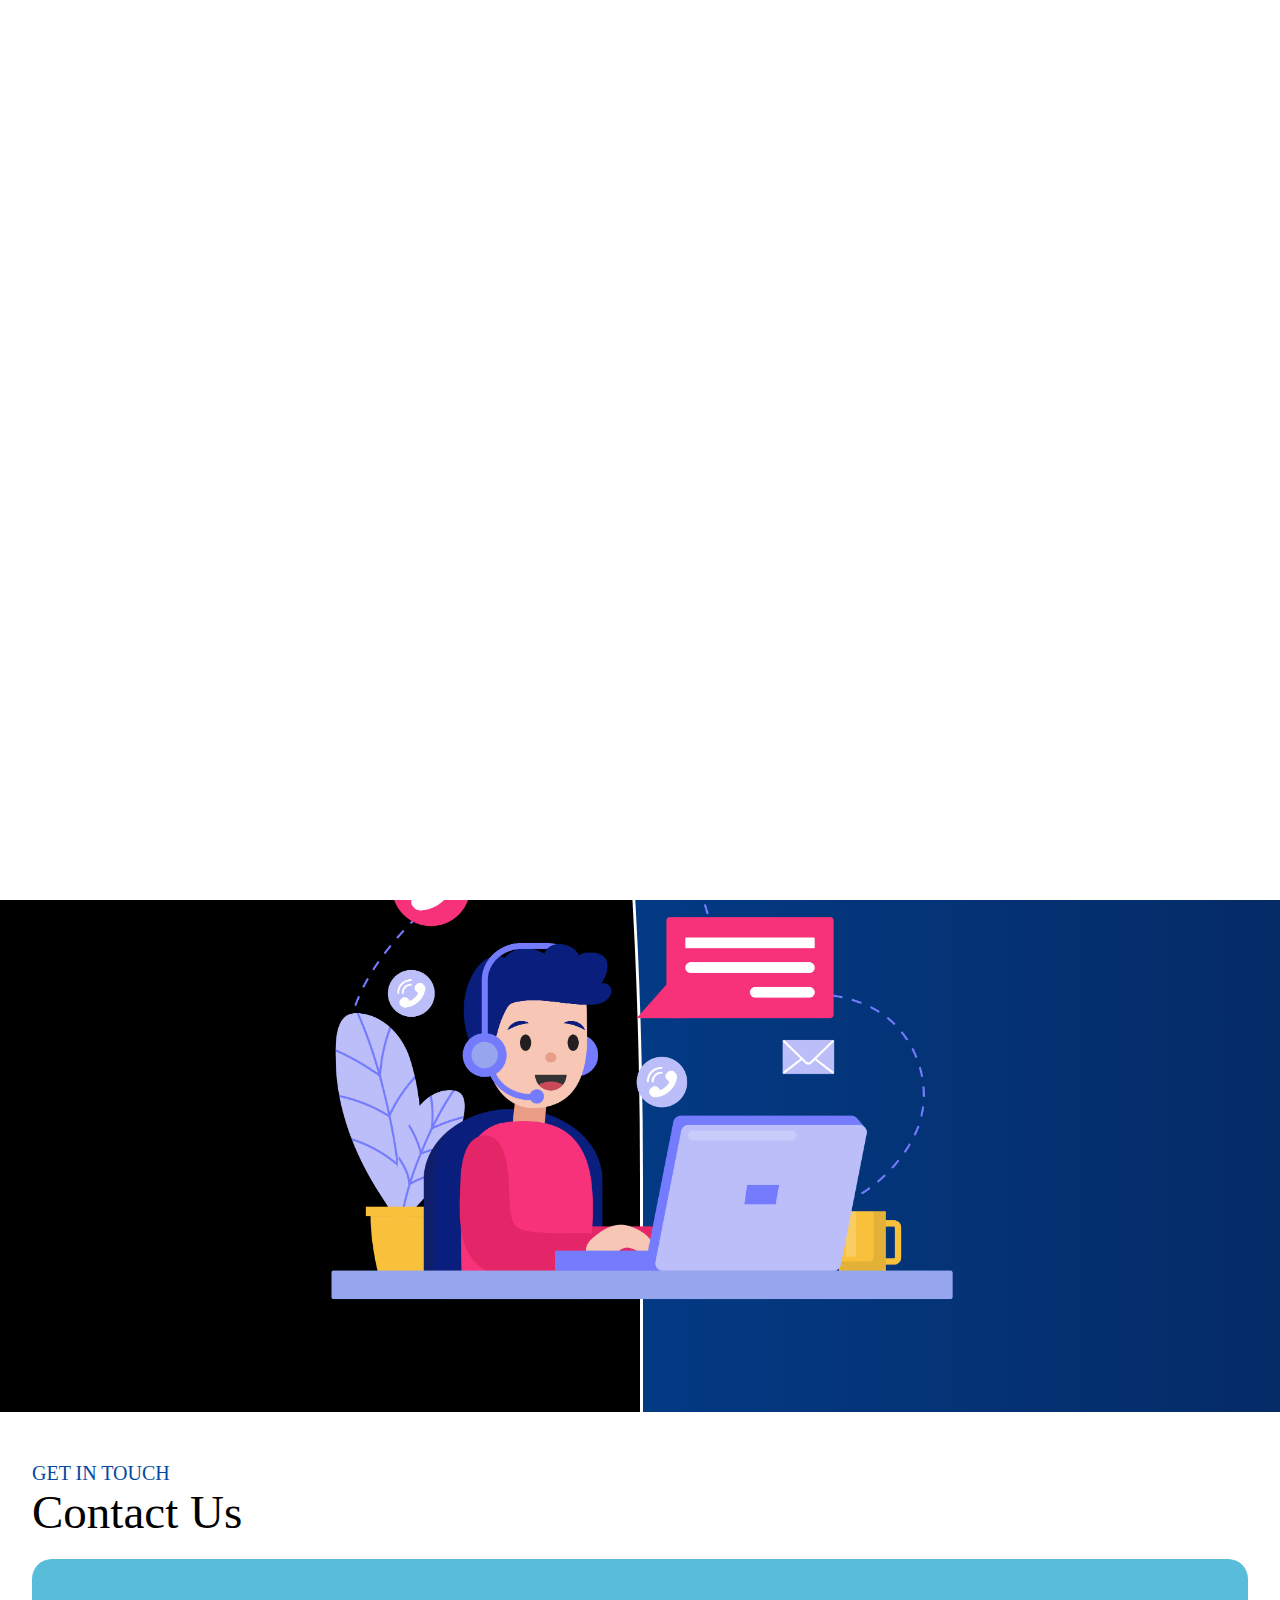
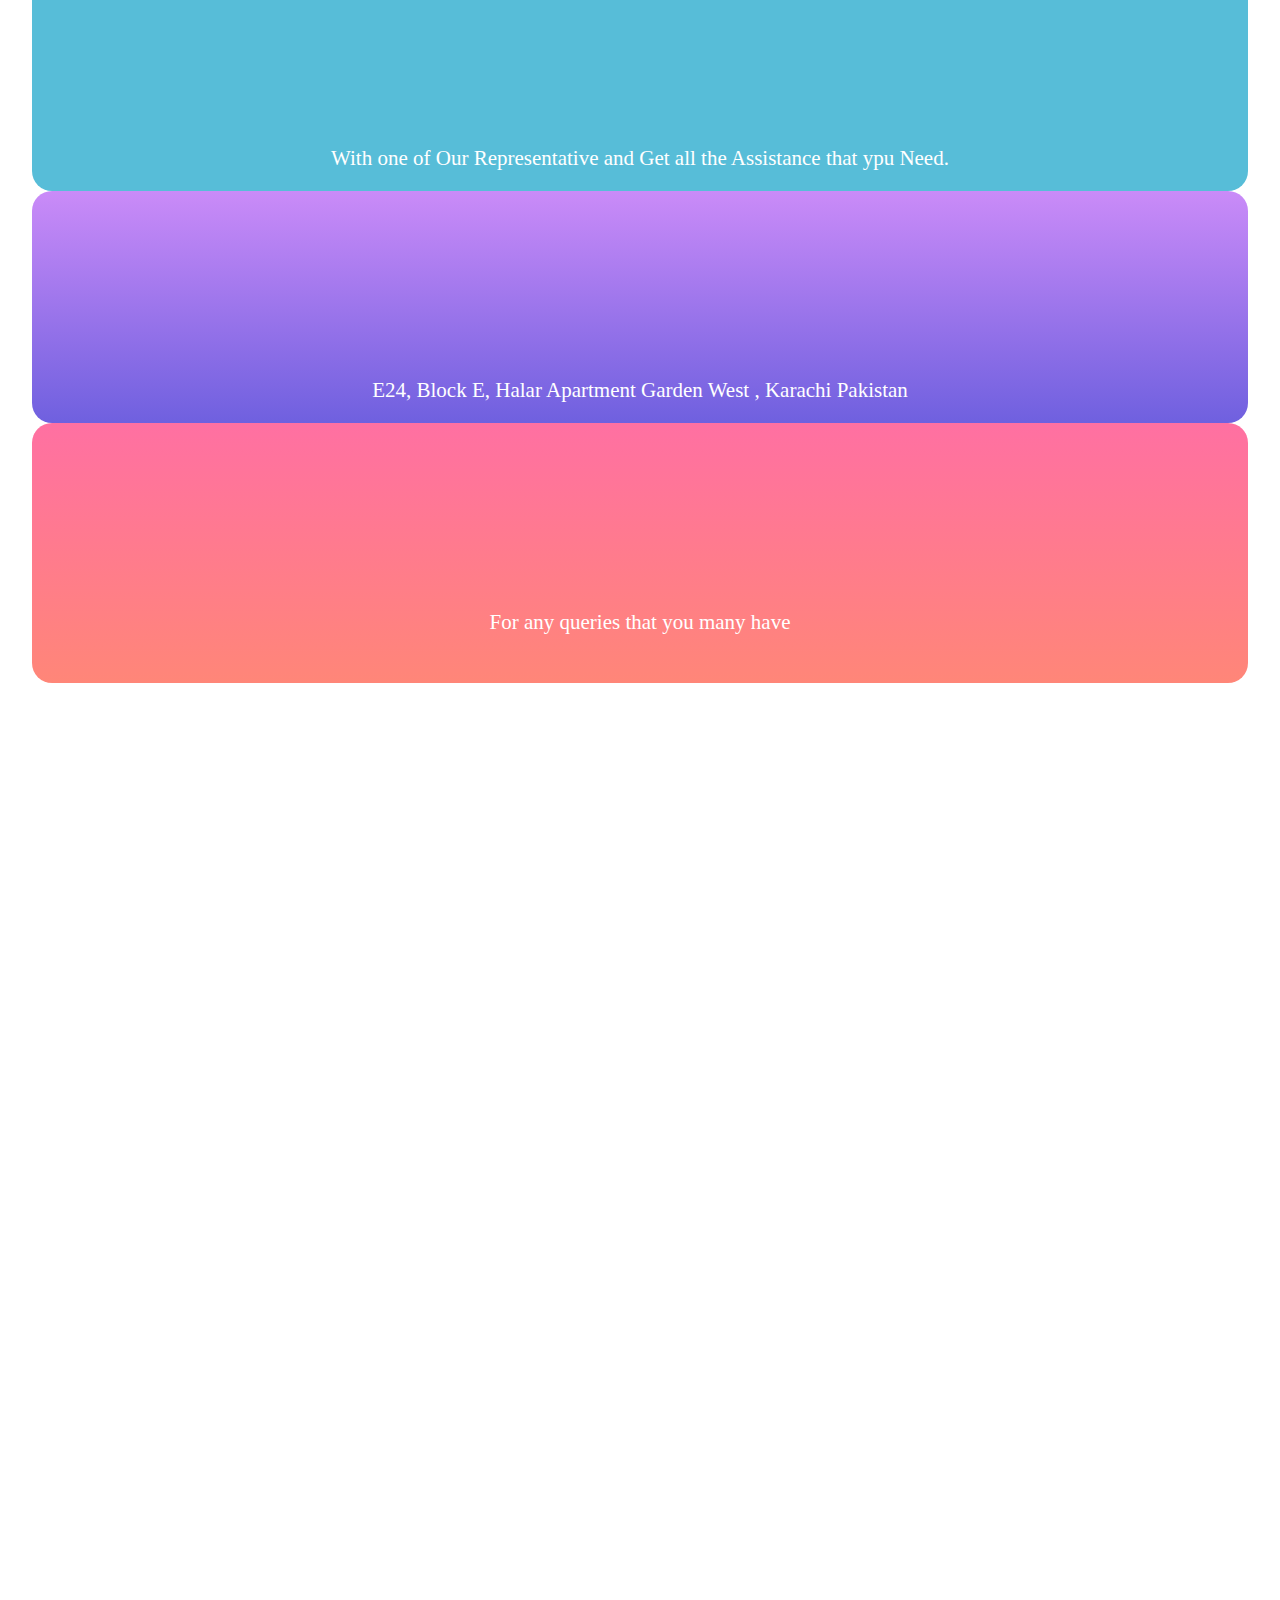
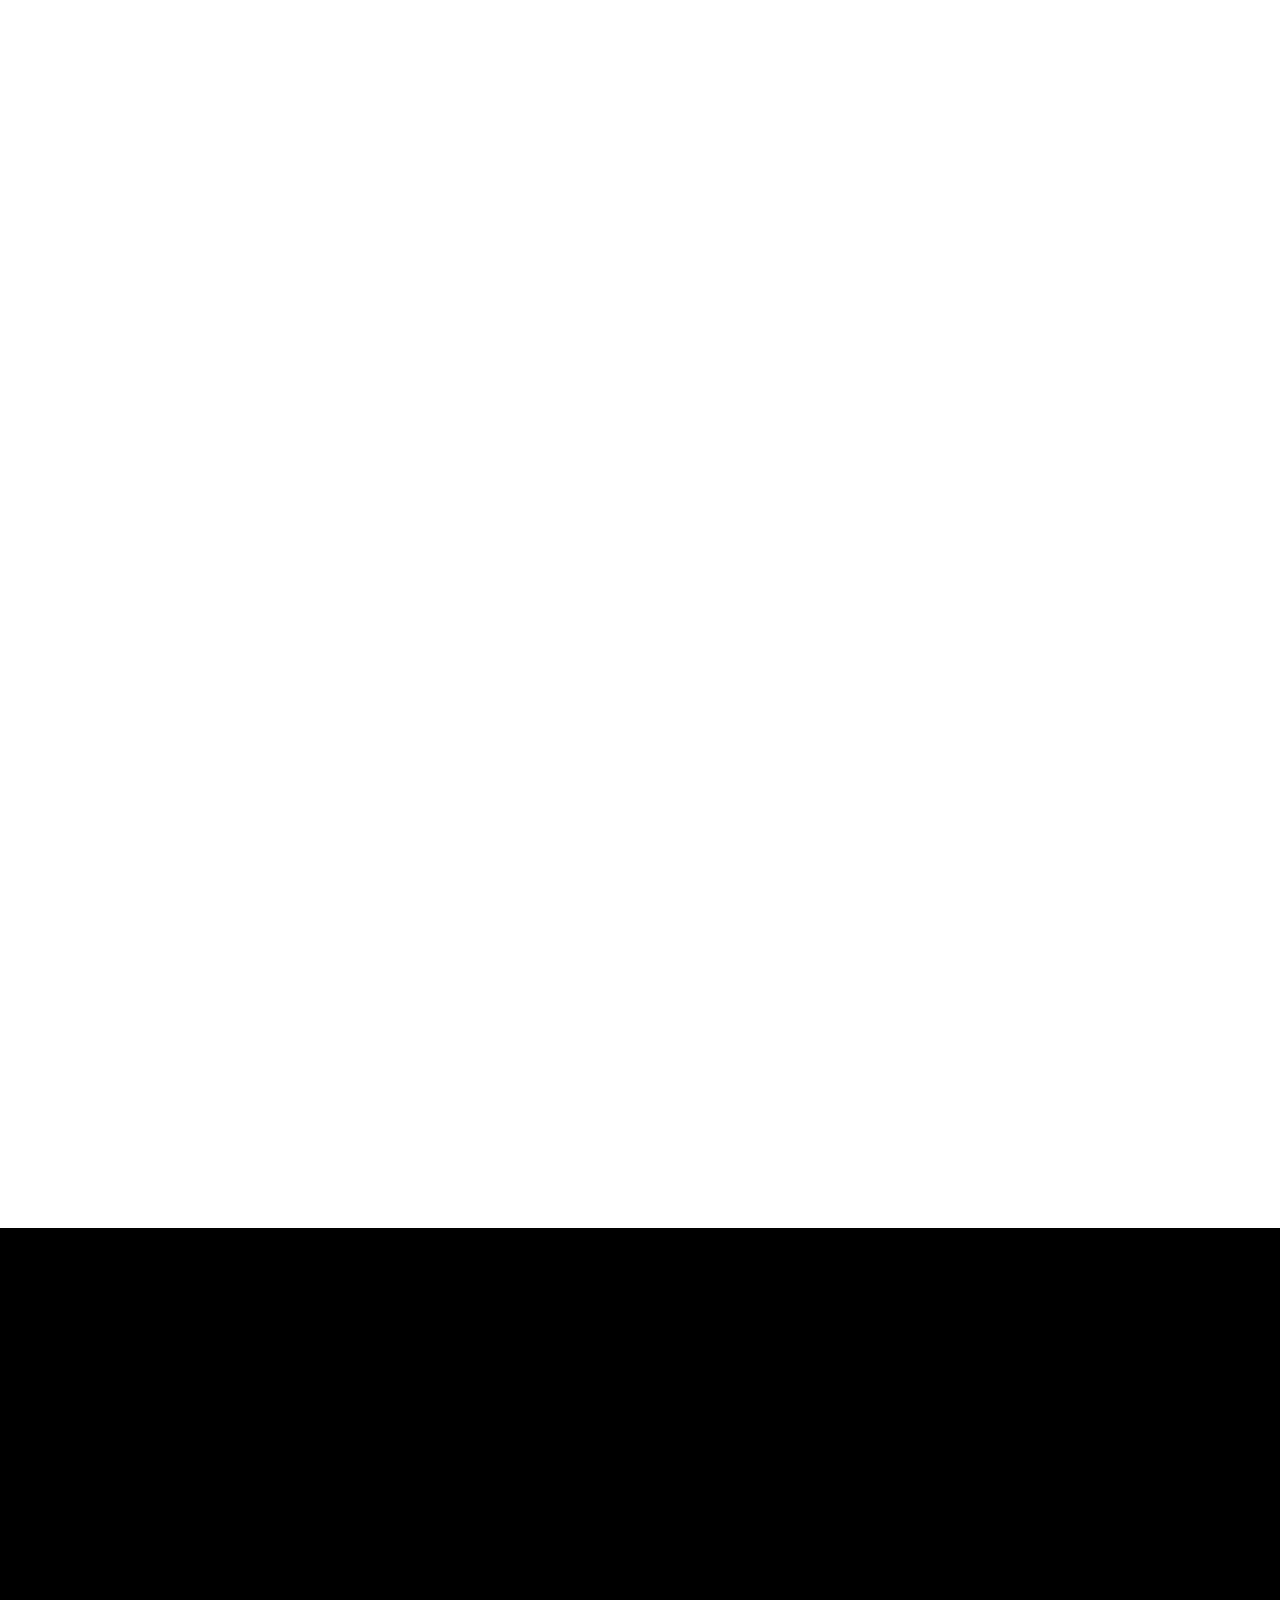
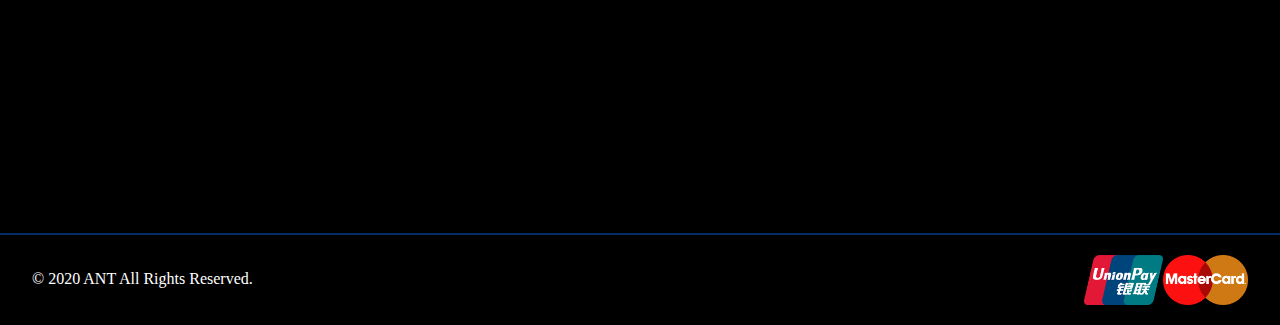
<file: Contact-Us.html>
<!doctype html>
<html lang="en">

<head>
    <!-- Required meta tags -->
    <meta charset="utf-8">
    <meta name="viewport" content="width=device-width, initial-scale=1">

    <!-- Bootstrap CSS -->
    <link href="https://cdn.jsdelivr.net/npm/bootstrap@5.0.2/dist/css/bootstrap.min.css" rel="stylesheet"
        integrity="sha384-EVSTQN3/azprG1Anm3QDgpJLIm9Nao0Yz1ztcQTwFspd3yD65VohhpuuCOmLASjC" crossorigin="anonymous">

    <!-- FONT-AWESOME -->
    <link rel="stylesheet" href="https://cdnjs.cloudflare.com/ajax/libs/font-awesome/6.0.0-beta3/css/all.min.css"
        integrity="sha512-Fo3rlrZj/k7ujTnHg4CGR2D7kSs0v4LLanw2qksYuRlEzO+tcaEPQogQ0KaoGN26/zrn20ImR1DfuLWnOo7aBA=="
        crossorigin="anonymous" referrerpolicy="no-referrer" />

    <!-- Animations -->

    <link href="https://unpkg.com/aos@2.3.1/dist/aos.css" rel="stylesheet">



    <!-- CSS -->
    <link rel="stylesheet" href="./css/style.css">

    <!--Responsive CSS -->
    <link rel="stylesheet" href="./css/responsive.css">
    
    <!-- Link Swiper's CSS -->
    <link rel="stylesheet" href="https://unpkg.com/swiper/swiper-bundle.min.css" />

    <link rel="shortcut icon" href="./assets/images/az-removebg-preview__2_-removebg-preview (1).png"
        type="image/x-icon">

    <title>ANT</title>
</head>

<body>

    <div class="loader_bg">
        <div class="loader"></div>
    </div>


    <!-- HEADER START -->
    <header class="main_header">
        <div class="container custom_container">
            <div class="row">
                <div class="col-md-12">
                    <nav class="navbar  navbar-expand-lg  navbar-dark ">
                        <div class="container-fluid">
                            <a class="navbar-brand" href="./index.html"><img class="img-fluid header_logo"
                                    src="./assets/images/az-removebg-preview (2).png" alt=""></a>
                            <button class="navbar-toggler" type="button" data-bs-toggle="collapse"
                                data-bs-target="#navbarNav" aria-controls="navbarNav" aria-expanded="false"
                                aria-label="Toggle navigation">
                                <span class="navbar-toggler-icon"></span>
                            </button>
                            <div class="collapse navbar-collapse justify-content-end" id="navbarNav">
                                <ul class="navbar-nav">

                                    <li class="nav-item">
                                        <a class="nav-link" href="./Web-Development.html">Web Development</a>
                                    </li>
                                    <!-- <li class="nav-item">
                                        <a class="nav-link" href="./Web-Development.html">Web Development </a>
                                    </li> -->
                                    <li class="nav-item">
                                        <a class="nav-link" href="./App-Development.html">App Development</a>
                                    </li>
                                    <!-- <li class="nav-item">
                                        <a class="nav-link" href="./POS-Software.html">POS Software</a>
                                    </li>
                                    <li class="nav-item">
                                        <a class="nav-link" href="./Startup Solutions.html">Startup Solutions </a>
                                    </li> -->
                                    <li class="nav-item">
                                        <a class="nav-link" href="./Portfolio.html">Portfolio</a>
                                    </li>

                                    <li class="nav-item">
                                        <a class="nav-link" href="./About-Us.html">About Us</a>
                                    </li>
                                    <li class="nav-item">
                                        <a class="nav-link" href="./Contact-Us.html">Contact Us</a>
                                    </li>


                                </ul>
                            </div>
                        </div>
                    </nav>
                </div>
            </div>
        </div>
    </header>
    <!-- HEADER END -->


    <!-- HERO SECTION START -->
    <div class="hero_section inner_page_hero contact_banner">
        <div class="container-fluid">
            <div class="row">



                <div class="col-lg-5 col-md-12 col-sm-12 hero_section_left">
                    <div class="inner_section">
                        <h1 data-aos="fade-right">
                            Contact Us

                            <br>
                        </h1>

                        <!-- <h4>
                            Design at its Best!
                        </h4>

                        <div class="list_box">
                            <ul>
                                <li>UK Based Designers</li>
                                <li>UK Based Designers</li>
                                <li>UK Based Designers</li>

                            </ul>
                        </div> -->
                    </div>
                </div>
                <div class="col-lg-7 col-md-12 col-sm-12 hero_section_right">
                    <!-- <div class="swiper hero_swiper">
                        <div class="swiper-wrapper">
                            <div class="swiper-slide ">
                                <div class=" slide_1">

                                    <img class="img-fluid" src="./assets/images/Startup_Solution.png" alt="">
                                    <h5>Sartup Solution</h5>
                                </div>
                            </div>
                            <div class="swiper-slide ">
                                <div class=" slide_2">
                                    <img class="img-fluid" src="./assets/images/Custom App Solution.png" alt="">
                                    <h5>Custom App Solution</h5>
                                </div>
                            </div>
                            <div class="swiper-slide ">
                                <div class=" slide_3">
                                    <img class="img-fluid" src="./assets/images/Web Design.png" alt="">
                                    <h5>Web Design</h5>
                                </div>
                            </div>

                            <div class="swiper-slide ">
                                <div class=" slide_4">
                                    <img class="img-fluid" src="./assets/images/Pos Software.jpg" alt="">
                                    <h5>
                                        Pos Software</h5>

                                </div>
                            </div>
                            <div class="swiper-slide ">
                                <div class=" slide_5">
                                    <img class="img-fluid" src="./assets/images/Web Develpment.png" alt="">
                                    <h5>Web Develpment</h5>
                                </div>
                            </div>


                        </div>
                       
                    </div> -->
                    <img data-aos="zoom-in" class="contact_img_1 img-fluid" src="./assets/images/contact-main.png" alt="">
                </div>
            </div>
        </div>
    </div>
    <!-- HERO SECTION END -->



    <!-- SECTION 2 START -->
    <div class="contact_sec_2">
        <div class="custom_container">
            <div class="row">
                <div class="col-lg-12 text-center">

                    <h6>Get in touch</h6>
                    <h2>Contact Us</h2>
                </div>
                <div class="col-lg-4 contact_card_1">
                    <div class="">
                        <img data-aos="fade-up" class="" src="./assets/images/icons8-chat-message-unscreen.gif" alt="Card image cap">
                        <div class="crad_text">
                            <h6 data-aos="fade-up" class="">Start live Chat </h6>
                            <p>
                                With one of Our Representative and Get all the Assistance that ypu Need.
                            </p>

                        </div>
                    </div>
                </div>

                <div class="col-lg-4 contact_card_2">
                    <div class="">
                        <img data-aos="fade-up" class="" src="./assets/images/adress-icon-unscreen.gif"
                            alt="Card image cap">
                        <div class="crad_text">
                            <h6 data-aos="fade-up" class="">Adress</h6>
                            <p>
                              E24, Block E, Halar Apartment Garden West , Karachi Pakistan
                            </p>
                        </div>
                    </div>
                </div>

                <div class="col-lg-4 contact_card_3">
                    <div class="">
                        <img data-aos="fade-up" class="" src="./assets/images/cal-icon-unscreen.gif"
                            alt="Card image cap">
                        <div class="crad_text">
                            <h6 data-aos="fade-up" class="">Call FreePhone </h6>

                            <p>For any queries that you many have </p>
                                
                                <a href="tel:+92 333 0210802" data-aos="fade-up" >+92 333 0210802</a>
                        </div>
                    </div>
                </div>


            </div>
        </div>
    </div>
    <!-- SECTION 2 END -->




   <!-- SECTION 8 START -->
   <div class="section_8">
    <div class="custom_container">
        <div class="row">
            <div class='contact_form col-lg-7'>
                <h6 data-aos="fade-up" >ready to get your Business the perfect direction?</h6>
                <h2 data-aos="fade-up" >lets have a talk </h2>
                <p data-aos="fade-up" >Need more information or want to get in touch</p>
                <form>
                    <input type='text' placeholder='First Name'  data-aos="fade-up" />
                    <input type='text' placeholder='Last Name'  data-aos="fade-up" />
                    <input type='email' placeholder='Email Address'  data-aos="fade-up" />
                    <input type='' placeholder='Phone Number'  data-aos="fade-up" />
                    <textarea placeholder='Message Here!' name="" id="" cols="30" rows="2" data-aos="fade-up" ></textarea>
                    <button class="global_but but" data-aos="fade-up" >

                        Start Your Project <i class="fas fa-long-arrow-alt-right"></i>

                    </button>
                </form>
            </div>
            <div class='contact_form_img col-lg-5'>
                <div data-aos="fade-up">
                    <img src="./assets/images/contact.PNG" alt="">
                </div>
            </div>
        </div>
    </div>
</div>

<!-- SECTION 8 END -->

















 <!-- FOOTER START -->
 <footer class="main_footer">

    <div class="container custom_container">
        <div class="row">
            <div class="col-lg-12 col-md-12 col-sm-12   footer_logo">
                <img src="./assets/images/az-removebg-preview (2).png" alt="" class="img-fluid" data-aos="fade-up">
            </div>


            <div class="col-lg-6 col-md-12 col-sm-12 footer_links">

                <div class="footer_links_box">
                    <!-- <a data-aos="fade-up" href="./Web-Design.html"><i class="fas fa-long-arrow-alt-right"></i> Web Desgin </a> -->
                    <a data-aos="fade-up" href="./Web-Development.html"><i class="fas fa-long-arrow-alt-right"></i> Web
                        development</a>
                    <a data-aos="fade-up" href="./App-Development.html"><i class="fas fa-long-arrow-alt-right"></i>
                        App development</a>
                    <a data-aos="fade-up" href="./Portfolio.html"><i class="fas fa-long-arrow-alt-right"></i>
                        Portfolio</a>
                    <!-- <a data-aos="fade-up" href="./POS-Software.html"><i class="fas fa-long-arrow-alt-right"></i> POS Software </a> -->
                </div>

            </div>

            <div class="col-lg-6 col-md-12 col-sm-12 footer_links">

                <div class="footer_links_box">
                    <a data-aos="fade-up" href="./About-Us.html"><i class="fas fa-long-arrow-alt-right"></i> About
                        Us</a>
                    <!-- <a data-aos="fade-up" href="./Startup Solutions.html"><i class="fas fa-long-arrow-alt-right"></i> Startup
                        Solutions</a> -->

                    <a data-aos="fade-up" href="./Contact-Us.html"><i class="fas fa-long-arrow-alt-right"></i>
                        Contact Us</a>
                </div>

            </div>
            <!-- <div class="col-lg-4 col-md-12 col-sm-12 footer_links">

                <div class="footer_links_box">
                    <a data-aos="fade-up" href=""><i class="fas fa-long-arrow-alt-right"></i> terms of use</a>
                    <a data-aos="fade-up" href=""><i class="fas fa-long-arrow-alt-right"></i> privacy policy</a>
                   
                </div>
            </div> -->
            <div class="col-lg-12 col-md-12 col-sm-12 social_link">


                <h2 data-aos="fade-up">Connect with US</h2>
                <a data-aos="fade-up" href="https://www.facebook.com/asmanaztech" target="_blank"><i
                        class="fab fa-facebook"></i></a>
                <a data-aos="fade-up" href="https://twitter.com/AsmaNazTech" target="_blank"><i
                        class="fab fa-twitter"></i> </a>
                <a data-aos="fade-up" href="https://www.linkedin.com/in/muhammad-maaz-49a35a229/" target="_blank"><i
                        class="fab fa-linkedin"></i></a>
                <!-- <a data-aos="fade-up" href=""><i class="fab fa-instagram"></i> </a> -->

            </div>



        </div>
    </div>
</footer>
<footer class="Copy_right_footer">
    <div class="container custom_container">
        <div class="row">
            <div class="col-lg-12 col-md-12 col-sm-12 Copy_right">
                <div class="">
                    <p >© 2020 ANT All Rights Reserved.</p>
                </div>
                <div class="">
                    <img class="img-fliud" src="./assets/images/unionpay-logo-3E20E52659-seeklogo.com.png" alt="">
                    <img class="img-fliud" src="./assets/images/mastercard-26137.png" alt="">
                </div>
            </div>
        </div>
    </div>
</footer>
<!-- <section id="footer">
    <div class="container">
        <div class="row text-center text-xs-center text-sm-left text-md-left">
            <div class="col-xs-12 col-sm-4 col-md-4">

                <ul class="footer_links">
                    <li><a href=""><i class="fa fa-angle-double-right"></i>Home</a></li>

                </ul>
            </div>
            <div class="col-xs-12 col-sm-4 col-md-4">

                <ul class="list-unstyled quick-links">
                    <li><a href="https://www.fiverr.com/share/qb8D02"><i
                                class="fa fa-angle-double-right"></i>Home</a></li>
                    <li><a href="https://www.fiverr.com/share/qb8D02"><i
                                class="fa fa-angle-double-right"></i>About</a></li>
                    <li><a href="https://www.fiverr.com/share/qb8D02"><i
                                class="fa fa-angle-double-right"></i>FAQ</a></li>
                    <li><a href="https://www.fiverr.com/share/qb8D02"><i class="fa fa-angle-double-right"></i>Get
                            Started</a></li>
                    <li><a href="https://www.fiverr.com/share/qb8D02"><i
                                class="fa fa-angle-double-right"></i>Videos</a></li>
                </ul>
            </div>
            <div class="col-xs-12 col-sm-4 col-md-4">

                <ul class="list-unstyled quick-links">
                    <li><a href="https://www.fiverr.com/share/qb8D02"><i
                                class="fa fa-angle-double-right"></i>Home</a></li>
                    <li><a href="https://www.fiverr.com/share/qb8D02"><i
                                class="fa fa-angle-double-right"></i>About</a></li>
                    <li><a href="https://www.fiverr.com/share/qb8D02"><i
                                class="fa fa-angle-double-right"></i>FAQ</a></li>
                    <li><a href="https://www.fiverr.com/share/qb8D02"><i class="fa fa-angle-double-right"></i>Get
                            Started</a></li>
                    <li><a href="https://wwwe.sunlimetech.com" title="Design and developed by"><i
                                class="fa fa-angle-double-right"></i>Imprint</a></li>
                </ul>
            </div>
        </div>
        <div class="row">
            <div class="col-xs-12 col-sm-12 col-md-12 mt-2 mt-sm-5">
                <h2>Contact Us</h2>
                <ul class="list-unstyled list-inline social text-center">
                    <li class="list-inline-item"><a href="https://www.fiverr.com/share/qb8D02"><i
                                class="fa fa-facebook"></i></a></li>
                    <li class="list-inline-item"><a href="https://www.fiverr.com/share/qb8D02"><i
                                class="fa fa-twitter"></i></a></li>
                    <li class="list-inline-item"><a href="https://www.fiverr.com/share/qb8D02"><i
                                class="fa fa-instagram"></i></a></li>
                    <li class="list-inline-item"><a href="https://www.fiverr.com/share/qb8D02"><i
                                class="fa fa-google-plus"></i></a></li>
                    <li class="list-inline-item"><a href="https://www.fiverr.com/share/qb8D02" target="_blank"><i
                                class="fa fa-envelope"></i></a></li>
                </ul>
            </div>
            <hr>
        </div>
        <div class="row">
            <div class="col-xs-12 col-sm-12 col-md-12 mt-2 mt-sm-2 text-center text-white">
                <p><u><a href="https://www.nationaltransaction.com/">National Transaction Corporation</a></u> is a
                    Registered MSP/ISO of Elavon, Inc. Georgia [a wholly owned subsidiary of U.S. Bancorp,
                    Minneapolis, MN]</p>
                <p class="h6">© All right Reversed.<a class="text-green ml-2" href="https://www.sunlimetech.com"
                        target="_blank">Sunlimetech</a></p>
            </div>
            <hr>
        </div>
    </div>
</section> -->
<!-- FOOTER END -->

<!-- Preloader -->







<!-- Optional JavaScript; choose one of the two! -->

<!-- Option 1: Bootstrap Bundle with Popper -->
<script src="https://cdn.jsdelivr.net/npm/bootstrap@5.0.2/dist/js/bootstrap.bundle.min.js"
    integrity="sha384-MrcW6ZMFYlzcLA8Nl+NtUVF0sA7MsXsP1UyJoMp4YLEuNSfAP+JcXn/tWtIaxVXM"
    crossorigin="anonymous"></script>

<!-- jquery -->
<script src="https://cdnjs.cloudflare.com/ajax/libs/jquery/3.6.0/jquery.min.js"
    integrity="sha512-894YE6QWD5I59HgZOGReFYm4dnWc1Qt5NtvYSaNcOP+u1T9qYdvdihz0PPSiiqn/+/3e7Jo4EaG7TubfWGUrMQ=="
    crossorigin="anonymous" referrerpolicy="no-referrer"></script>

<!-- Option 2: Separate Popper and Bootstrap JS -->
<!--
<script src="https://cdn.jsdelivr.net/npm/@popperjs/core@2.9.2/dist/umd/popper.min.js" integrity="sha384-IQsoLXl5PILFhosVNubq5LC7Qb9DXgDA9i+tQ8Zj3iwWAwPtgFTxbJ8NT4GN1R8p" crossorigin="anonymous"></script>
<script src="https://cdn.jsdelivr.net/npm/bootstrap@5.0.2/dist/js/bootstrap.min.js" integrity="sha384-cVKIPhGWiC2Al4u+LWgxfKTRIcfu0JTxR+EQDz/bgldoEyl4H0zUF0QKbrJ0EcQF" crossorigin="anonymous"></script>
-->

<script src="https://unpkg.com/aos@2.3.1/dist/aos.js"></script>


<script>
    AOS.init({
        duration: 1600,
    });
</script>

<!-- <script>
$(window).on('load', function() { // makes sure the whole site is loaded 
$('#status').fadeOut(); // will first fade out the loading animation 
$('#preloader').delay(1000).fadeOut('slow'); // will fade out the white DIV that covers the website. 
$('body').delay(1000).css('overflow' , 'visible');
})
</script> -->

<script src="https://cdnjs.cloudflare.com/ajax/libs/jquery/3.4.1/jquery.min.js"></script>




<!-- Swiper JS -->
<script src="https://unpkg.com/swiper/swiper-bundle.min.js"></script>
<script>
    setTimeout(function(){
        $('.loader_bg').fadeToggle();
    }, 1500);
 
    
</script>


<!-- Initialize Swiper -->
<script>
    var swiper = new Swiper(".hero_swiper", {
        slidesPerView: 3,
        spaceBetween: 50,
        centeredSlides: false,
        autoplay: {
            delay: 2500,
            disableOnInteraction: true,
        },
        pagination: {
            el: ".swiper-pagination",
            clickable: true,
        },
        navigation: {
            nextEl: ".swiper-button-next",
            prevEl: ".swiper-button-prev",
        },
    });
</script>




<SCript>
    // for animation 

    $(document).ready(function () {
        $('.pp-quote').click(function () {
            $('.pp-quote').removeClass("active");
            $(this).addClass("active");
        });
    });

    $(document).ready(function () {

        // hide-top

        $('.li-quote-1').click(function (e) {
            e.stopPropagation();
            $(".show").addClass('hide-top');
            $(".hide-top").removeClass('show');
            $('.quote-text-1').addClass('show');
            $('.quote-text-1').removeClass('hide-bottom');
        });

        $('.li-quote-2').click(function (e) {
            e.stopPropagation();
            $(".show").addClass('hide-top');
            $(".hide-top").removeClass('show');
            $('.quote-text-2').addClass('show');
            $('.quote-text-2').removeClass('hide-bottom');
        });

        $('.li-quote-3').click(function (e) {
            e.stopPropagation();
            $(".show").addClass('hide-top');
            $(".hide-top").removeClass('show');
            $('.quote-text-3').addClass('show');
            $('.quote-text-3').removeClass('hide-bottom');
        });
        $('.li-quote-4').click(function (e) {
            e.stopPropagation();
            $(".show").addClass('hide-top');
            $(".hide-top").removeClass('show');
            $('.quote-text-4').addClass('show');
            $('.quote-text-4').removeClass('hide-bottom');
        });
        $('.li-quote-5').click(function (e) {
            e.stopPropagation();
            $(".show").addClass('hide-top');
            $(".hide-top").removeClass('show');
            $('.quote-text-5').addClass('show');
            $('.quote-text-5').removeClass('hide-bottom');
        });
        $('.li-quote-6').click(function (e) {
            e.stopPropagation();
            $(".show").addClass('hide-top');
            $(".hide-top").removeClass('show');
            $('.quote-text-6').addClass('show');
            $('.quote-text-6').removeClass('hide-bottom');
        });
        $('.li-quote-7').click(function (e) {
            e.stopPropagation();
            $(".show").addClass('hide-top');
            $(".hide-top").removeClass('show');
            $('.quote-text-7').addClass('show');
            $('.quote-text-7').removeClass('hide-bottom');
        });
        $('.li-quote-8').click(function (e) {
            e.stopPropagation();
            $(".show").addClass('hide-top');
            $(".hide-top").removeClass('show');
            $('.quote-text-8').addClass('show');
            $('.quote-text-8').removeClass('hide-bottom');
        });


    });


    $(document).ready(function () {

        // hide-top

        $('.li-quote-1').click(function (e) {
            e.stopPropagation();
            $(".look").addClass('hide-dp-top');
            $(".hide-dp-top").removeClass('look');
            $('.dp-name-1').addClass('look');
            $('.dp-name-1').removeClass('hide-dp-bottom');
        });

        $('.li-quote-2').click(function (e) {
            e.stopPropagation();
            $(".look").addClass('hide-dp-top');
            $(".hide-dp-top").removeClass('look');
            $('.dp-name-2').addClass('look');
            $('.dp-name-2').removeClass('hide-dp-bottom');
        });

        $('.li-quote-3').click(function (e) {
            e.stopPropagation();
            $(".look").addClass('hide-dp-top');
            $(".hide-dp-top").removeClass('look');
            $('.dp-name-3').addClass('look');
            $('.dp-name-3').removeClass('hide-dp-bottom');
        });
        $('.li-quote-4').click(function (e) {
            e.stopPropagation();
            $(".look").addClass('hide-dp-top');
            $(".hide-dp-top").removeClass('look');
            $('.dp-name-4').addClass('look');
            $('.dp-name-4').removeClass('hide-dp-bottom');
        });

        $('.li-quote-5').click(function (e) {
            e.stopPropagation();
            $(".look").addClass('hide-dp-top');
            $(".hide-dp-top").removeClass('look');
            $('.dp-name-5').addClass('look');
            $('.dp-name-5').removeClass('hide-dp-bottom');
        });

        $('.li-quote-6').click(function (e) {
            e.stopPropagation();
            $(".look").addClass('hide-dp-top');
            $(".hide-dp-top").removeClass('look');
            $('.dp-name-6').addClass('look');
            $('.dp-name-6').removeClass('hide-dp-bottom');
        });
        $('.li-quote-7').click(function (e) {
            e.stopPropagation();
            $(".look").addClass('hide-dp-top');
            $(".hide-dp-top").removeClass('look');
            $('.dp-name-7').addClass('look');
            $('.dp-name-7').removeClass('hide-dp-bottom');
        });
        $('.li-quote-8').click(function (e) {
            e.stopPropagation();
            $(".look").addClass('hide-dp-top');
            $(".hide-dp-top").removeClass('look');
            $('.dp-name-8').addClass('look');
            $('.dp-name-8').removeClass('hide-dp-bottom');
        });


    });
</SCript>



</body>

</html>
</file>
<file: css/style.css>
/* FONT FAMILY */
@import url('https://fonts.googleapis.com/css2?family=Oswald:wght@200&display=swap');

/* FONT FAMILY */


*{
    margin: 0;
    padding: 0;
 
}
body::-webkit-scrollbar {
    width: 15px;
	background-color:black;
  }
   
  body::-webkit-scrollbar-track {
    --webkit-box-shadow: inset 0 0 6px #0149A1 ;
	border-radius: 10px;
	background-color: black;
  }
   
  body::-webkit-scrollbar-thumb {
    border-radius: 10px;
	--webkit-box-shadow: inset 0 0 6px #0149A1 ;
	background-color: #0149A1 ;
  }


/* FONT SIZE */

/* FONT SIZE */


/* GLOBAL STYLE */

.custom_container {
    max-width: 80% !important;
    margin: 0 auto;
    
}
.global_but{

border-radius: 30px;
padding: 15px 35px;
background-color: #0149A1 ;
color: white;
text-decoration: none;
transition:all 0.5s ease-in-out;
border: none;

}

.global_but:hover{
    background-color: white;
    color: #0149A1!important;
    transition:all 0.5s ease-in-out;
    /* box-shadow: #0149a1 0px 0px 12px; */
    box-shadow: #0149a1 0px 0px 8px 0px;
}
.global_but i {
    margin-left: 20px;
}    
    
/* GLOBAL STYLE */


/* HEADER CSS START */
.main_header {
    position: absolute;
    top: 25px;
    width: 100%;
z-index: 2;
}
.main_header .custom_container {
    max-width: 97% !important;
    margin-right: 0;
}
.header_logo {
    width: 100%;
    height: 100px;
    object-fit: contain;
}

.main_header nav li {
    margin: 10px;
}
.main_header nav li a {
    color: white !important;
    font-size: 21px;
    font-weight: 500;
    border-radius: 25px;
    transition:all 0.5s ease-in-out;
}
.main_header nav li .nav-link:hover {
    background-color: white;
    color: #0149A1 !important;
    border-radius: 25px;
    padding: 12px 10px;
    transition:all 0.5s ease-in-out;
}
/* HEADER CSS END*/


/* FOOTER CSS START */
footer.main_footer {
    padding: 100px 0px 0px 0px;
    /* background: linear-gradient(to left, #052B67,#0149A1);  */
    color: white;
    background-color: black;
}
.main_footer .footer_links a {
    display: block;
    text-decoration: none;
    margin-bottom: 10px;
    font-size: 18px;
    font-weight: 400;
    color: white;
    text-transform: uppercase;
}
.footer_links_box {
    /* padding: 0px 141px; */
    max-width: 45%;
    margin: 0 auto;
}
.main_footer .footer_links a i{
  color:#052B67 ;
  font-size: 22px;
}
.social_link {
    text-align: center;
    padding: 50px 0px;
}
.social_link a {
    color: #052B67;
    font-size: 23px;
    margin: 0px 10px;
    transition: all 0.5s ease-in-out;
    text-decoration: none;
}
  .social_link a:hover{
    transition:all 0.5s ease-in-out;
    color: white!important;
    transition:all 0.5s ease-in-out;
    /* box-shadow: #0149a1 0px 0px 12px; */
    
}
.footer_links {
    width: 40%;
}
.main_footer .footer_links a {
    font-size: 25px;
}
.main_footer .custom_container .row {
    justify-content: center;
}

.social_link h2 {
    margin-bottom: 25px;
}
  .footer_logo {
    margin-bottom: 40px;
    text-align: center;
}
.Copy_right_footer{
    /* background: linear-gradient(to left, #052B67,#0149A1);*/
    background-color: black;
   border-top: 2px solid #052B67 ;
    color: white;
    padding: 20px 0px;
  

}
.footer_logo img {
    width: 10%;
}
.Copy_right div {
    width: 50%;
    display: flex;
}
.Copy_right {
    display: flex;
}
.Copy_right div {
    width: 50%;
    display: flex;
}
.Copy_right div img {

    height: 50px;
}
.Copy_right p{
    margin-top: 15px;
 
}

.Copy_right div:last-child {
    justify-content: end;
}
/* FOOTER CSS END */
/* hero section CSS START*/

.hero_section{
    background: linear-gradient(to left, #052B67,#0149A1); /* W3C, IE 10+/ Edge, Firefox 16+, Chrome 26+, Opera 12+, Safari 7+ */
position: relative;
}
.hero_section:before {content: '';display: block;position: absolute;width: 46%;height: 100%;background-color: black;z-index: 0;border-radius: 123% 101% 100% 0% / 0% 100% 0% 100%;box-shadow: 3px 3px white;}

.hero_section_left{
/* background-color: black; */
border-radius: 0px 200px 0px 0px;
padding-top: 100px;
padding-bottom: 50px;
/* box-shadow: 3px 3px white; */
color: white;
z-index: 1;
}

.hero_section_left h1 {
    font-size: 75px;
    line-height: 1;
    margin-bottom: 30px;
}

.hero_section_left h5 {
    font-size: 23px;
    margin-bottom: 30px;
}
.hero_section_left .global_but {
   
    margin-bottom: 30px;
}

.hero_section_left h1 span{
    color: #0149A1;
}
.hero_section_left .inner_section {
    max-width: 80%;
    margin: 0 auto;
    padding: 150px 0px;
}
.hero_section_right{
    /* background-color: red; */
   padding-top: 290px;
   padding-bottom: 100px;
}
.box_1 , .box_2 , .box_3 , .box_4 {
    margin: 40px 30px 20px 0px;
    height: 70px;
}
.box_3 , .box_4 {
    text-align: center;
    line-height: 1.2;
}
.inner_box_sec h6{
    font-size: 25px;
    font-weight: 600;
    margin: 0;
}
.box_2 div:first-child {
    border-right: 1px solid white;
    margin-right: 5px;
    padding-right: 5px;
}
.box_2{
    display: flex;
    width: 170px;
    line-height: 1.2;
}
.inner_box_sec p{
    font-size: 14px;
    margin: 0px;
  
}
.inner_box_sec span{
 
    font-size: 14px;
    font-weight: 700;
    display: inherit;
  
    line-height: 1;

}
.inner_box_sec .box_1 span:nth-child(3) {
    border-bottom: 1px solid white;
    width: 85%;
}
.box_1 {
    border: 1px solid white;
    border-radius: 0px 20px 0px 20px;
    padding: 0px 15px;
}

.inner_box_sec  .scqur_box {
    width: 43px;
    height: 35px;
    background: white;
}
.inner_box_sec {
    display: flex;
    /* justify-content: space-between; */
}
.hero_swiper .slide_1 ,.hero_swiper .slide_2 ,.hero_swiper .slide_3  ,.hero_swiper .slide_4 ,.hero_swiper .slide_5  , .hero_swiper .slide_6      {
    height:350px !important;
    border-radius: 20px;
    text-align: center;
    color: #fff;
    position: relative;
    max-width: 90%;
    cursor: pointer;
   }
   .hero_swiper .swiper-slide h5{

    left: 0;
      position: absolute;
    right: 0;
    bottom: 10px;
   }
   .hero_swiper .swiper-slide  img {
    width: 80%;
    height: 250px;
    object-fit: contain;
}

.hero_swiper .slide_1{
    background-color:#673AB7 ;
    
}
.hero_swiper .slide_2{
    background-color:#FFEB3B;
}
.hero_swiper .slide_3{
    background-color:#B7094C ;
}
.hero_swiper .slide_4{
    background-color:#82CFE3 ;
}
.hero_swiper .slide_5{
    background-color:#264653 ;
}
.hero_swiper .slide_6{
   background-color: #a4161a;
}


/* hero section CSS END */


/* section 1 CSS START */
.section_1 {
    margin-top: -100px;
position: relative;
z-index: 10;
}
.section_1 h2{
    font-weight: bold;
    text-transform: uppercase;
}
.section_1 .row{
    padding: 30px  20px;
}
.section_1 .custom_container{
    box-shadow: rgb(0 0 0 / 35%) 0px 5px 15px;
    border-radius: 10px;
    background-color: white;
}
.sec_1_card img {
    width: 70%;
    height: 110px;
    object-fit: contain;
    cursor: pointer;
}
.sec_1_card {
    padding: 30px 20px;
    text-align: center;
    align-items: center;
    justify-content: center;
    display: flex;
    position: relative;
}

/* section 1 CSS END */

/* section 2 CSS START */

.section_2 {
    padding: 200px 0px;
    text-align: center;
    position: relative;
}
.sec_2_card {
    padding: 0px 58px;
}
.sec_2_card img{
    width: 50%;
}
.sec_2_card h4 {
	margin: 10px 0px 20px 0px;
    font-size: 22px;
    font-weight: 700;
    text-transform: capitalize;
}
.sec_2_card p {
    font-size: 18px;
    text-transform: math-auto;
}
.section_2:before {content: '';display: block;width: 75%;height: 20px; background: linear-gradient(to left, #052B67,#0149A1); /* W3C, IE 10+/ Edge, Firefox 16+, Chrome 26+, Opera 12+, Safari 7+ */
    margin: 0 auto;position: absolute;top: 30px;left: 0;right: 0;}



/* section 2 CSS START */   

/* section 3 CSS START */    
.section_3{
    position: relative;
    color: white;
}
.sec_3_card {
    box-shadow: rgb(190 178 178 / 91%) 0px 0px 20px 1px;
    border-radius: 35px;
    padding: 10px 10px;
    width: 20%;
    margin: 15px 23px;
    height: 270px;
    cursor: pointer;
    position: relative;
    color: #000;
    background-color: white;
}
.sec_3_cards {
    display: flex;
    flex-wrap: wrap;
    justify-content: end;
    padding: 0;
    z-index: 1;
  padding: 150px 0px; 
  
}
.sec_3_text {
    z-index: 1;
    padding: 150px 0px 150px 40px;
}
.section_3:before {content: '';display: block;width: 70%;height: 100%;background-color: black;position: absolute;right: 0;border-radius: 30% 50% 50% 30% / 50% 0% 0% 50%;z-index: 0;}
.sec_3_card .crad_text {
    position: absolute;
    bottom: 25px;
    padding: 0px 20px;
}
.sec_3_card img {
    margin-top: 20px;
    width: 50%;
    margin-left: 5px;
    object-fit: contain;
    height: 100px;
}
.sec_3_text h1{
    font-size: 70px;
    font-weight: 400;
    line-height: 1;
    margin-bottom: 30px;
	max-width: 80%;
}
.sec_3_text h6{
    font-size: 22px;
    font-weight: 400;
    margin: 0;
}
.sec_3_text p{

    margin-bottom: 30px;
    word-spacing: 7px;
    font-size: 19px;
    max-width: 80%;
}
.sec_3_text a{

    margin-top: 30px;
  
}
.sec_2_card img {
    height: 100px;
    object-fit: contain;
}
/* section 3 CSS END */
.section_4_tabs li a{
    text-align: center;
    font-size: 20px;
    font-weight: 500;
    background-color:white !important;
    color: #0149A1  ;
    padding: 15px 60px;
    border-radius: 50px !important;
    cursor: pointer;
    text-transform: uppercase;
    /* margin: 0px 16px; */
    border: none !important;
    transition:all 0.5s ease-in-out;
  box-shadow: #00000047 0px 0px 12px;
}
.section_4_tabs li a.active{
    background-color: #0149A1  !important;
    color: #fff  !important;
}
.section_4_tabs li a:hover{
    background-color: #0149A1  !important;
    color: #fff  !important;
    box-shadow: #0149a1 0px 0px 8px 0px;
    transition:all 0.5s ease-in-out;
}
.section_4_tabs {
    width: 80%;
    margin: 0 auto;
    border: none;
	margin-bottom: 25px;
	display: flex;
    justify-content: space-around;
}
.section_4 .global_but {
    margin: 0 auto;
    width: 13%;
     margin-top:40px;
}
.section_4{
padding: 40px 0px;
}
.sec_4_card img {
    height: 600px;
    border-radius: 40px;
    margin: 13px 0px;
	WIDTH: 100%;
    cursor: pointer;
}
.section_4_cards .sec_4_card:nth-child(1) , .section_4_cards .sec_4_card:nth-child(3) {
    margin-top: 100px !important;
}
.section_4_cards .sec_4_card:nth-child(5) {
    margin-top: -100px !important;
}
.sec_4_heading {
    text-align: center;
    margin-bottom: 30px;
}

.sec_4_heading  h6 {
    color: #0149A1;
    font-size: 30px;
    font-weight: 400;
    text-transform: uppercase;
    line-height: 1;
    margin: 0;
}

.sec_4_heading  h2 {
    font-size: 55px;
    font-weight: 400;
}
/* 
<!-- SECTION testimonial START --> */

.section-eight {
    padding: 100px 0px 0px 0;
    position: relative;
}
	.op-eight-section{position: relative;}
    .sec-eight-text-area {
        text-align: center;
        padding: 300px 0px 100px 0px;
    }
	.sec-eight-text-area img{
		width: 180px;border-radius: 50%;border: 5px solid #0149A1;
	}
	.sec-eight-text-area h1{padding: 2vh 0 3vh 0;color: #0149A1;
    line-height: 1.3;
    font-size: 40px;
    letter-spacing: 2px;
    padding-bottom: 30px;}
	.sec-eight-text-area p{padding: 2vh 0;font-size: 14px;line-height: 1.6;}
	.section-eight .container-pe-quote {position: absolute;height: 100%;top: 0px;z-index: 1;}
	.section-eight .container-pe-quote.left {left: 0px;}
	.section-eight .container-pe-quote.right {right: 0px;}
	.section-eight .container-pe-quote .pp-quote {
	    cursor: pointer;
	    position: absolute;
	    border-radius: 100%;
	    /* box-shadow: 0 10px 30px rgba(0,0,0,0.15); */
	    animation-name: floating;
	    -webkit-animation-name: floating;
	    animation-iteration-count: infinite;
	    -webkit-animation-iteration-count: infinite;
	    -webkit-animation-timing-function: linear;
	    animation-timing-function: linear;
	    -webkit-transform-origin: 50% 1px;
	    -moz-transform-origin: 50% 1px;
	    -ms-transform-origin: 50% 1px;
	    -o-transform-origin: 50% 1px;
	    transform-origin: 50% 1px;
	    opacity: 0;
	    -webkit-transition: all 2s ease;
	    -moz-transition: all 2s ease;
	    -ms-transition: all 2s ease;
	    -o-transition: all 2s ease;
	    transition: all 2s ease;
	}
	.container-pe-quote .pp-quote img {
	    overflow: hidden;   
	    position: relative;
	    z-index: 1;
		width: 120px;border-radius: 50%;border: 5px solid #0149A1;
	}
	/* .section-eight .container-pe-quote .pp-quote:after {
	    content: '';
	    position: absolute;
	    top: 50%;
	    left: 50%;
	    height: calc(100% + 5px);
	    width: calc(100% + 5px);
	    border-radius: 100%;
	    background-color: #0149A1;
	    -webkit-transform: translate(-50%, -50%) scale(0.9);
	    -moz-transform: translate(-50%, -50%) scale(0.9);
	    -ms-transform: translate(-50%, -50%) scale(0.9);
	    -o-transform: translate(-50%, -50%) scale(0.9);
	    transform: translate(-50%, -50%) scale(0.9);
	    -webkit-transition: all .25s ease;
	    -moz-transition: all .25s ease;
	    -ms-transition: all .25s ease;
	    -o-transition: all .25s ease;
	    transition: all .25s ease;
	} */
	.container-pe-quote .pp-quote:hover:after, .container-pe-quote .pp-quote.active:after {
	    -webkit-transform: translate(-50%, -50%) scale(1);
	    -moz-transform: translate(-50%, -50%) scale(1);
	    -ms-transform: translate(-50%, -50%) scale(1);
	    -o-transform: translate(-50%, -50%) scale(1);
	    transform: translate(-50%, -50%) scale(1);
	}
	.section-eight .container-pe-quote .li-quote-1 {
	    height: 104px;
	    width: 104px;
	    left: 500px;
	    top: 550px;
	    animation-duration: 10s;
	    -webkit-animation-duration: 10s;
	    -webkit-transition-delay: 0.6s;
	    transition-delay: 0.6s;
	    opacity: 1;
	}
	.section-eight .container-pe-quote .li-quote-2 {
	    height: 63px;
	    width: 63px;
	    left: 300px;
	    top: 320px;
	    animation-duration: 12s;
	    -webkit-animation-duration: 12s;
	    -webkit-transition-delay: 0s;
	    transition-delay: 0s;
	    opacity: 1;
	}
	.section-eight .container-pe-quote .li-quote-3 {
	    height: 64px;
	    width: 64px;
	    left: 68px;
	    top: 600px;
	    animation-duration: 6s;
	    -webkit-animation-duration: 6s;
	    -webkit-transition-delay: 0.2s;
	    transition-delay: 0.2s;
	    opacity: 1;
	}
	.section-eight .container-pe-quote .li-quote-4 {
	    height: 73px;
	    width: 73px;

	   right: 920px;
	    top: 280px;
	    animation-duration: 5s;
	    -webkit-animation-duration: 5s;
	    -webkit-transition-delay: 0.7s;
	    transition-delay: 0.7s;
	    opacity: 1;
	}
	.section-eight .container-pe-quote .li-quote-5 {
	    height: 73px;
	    width: 73px;
	    right: 300px;
	    top: 320px;
	    animation-duration: 8s;
	    -webkit-animation-duration: 8s;
	    -webkit-transition-delay: 0.4s;
	    transition-delay: 0.4s;
	    opacity: 1;
	}
	.section-eight .container-pe-quote .li-quote-6 {
	    height: 45px;
	    width: 45px;
	    right: 500px;
	    top: 550px;
	    animation-duration: 7s;
	    -webkit-animation-duration: 7s;
	    -webkit-transition-delay: 0.2s;
	    transition-delay: 0.2s;
	    opacity: 1;
	}
	.section-eight .container-pe-quote .li-quote-7 {
	    height: 48px;
	    width: 48px;
	    right: 120px;
	    top: 600px;
	    animation-duration: 7s;
	    -webkit-animation-duration: 7s;
	    -webkit-transition-delay: 0.3s;
	    transition-delay: 0.3s;
	    opacity: 1;
	}
	.section-eight .container-pe-quote .li-quote-8 {
	    height: 63px;
	    width: 63px;
	    right: 580px;
        top: 300px;
	    animation-duration: 5s;
	    -webkit-animation-duration: 5s;
	    -webkit-transition-delay: 0s;
	    transition-delay: 0s;
	    opacity: 1;
	}

@keyframes floating{

	0% {
	    -webkit-transform: rotate(0deg) translate(-10px) rotate(0deg);
	    -moz-transform: rotate(0deg) translate(-10px) rotate(0deg);
	    -ms-transform: rotate(0deg) translate(-10px) rotate(0deg);
	    -o-transform: rotate(0deg) translate(-10px) rotate(0deg);
	    transform: rotate(0deg) translate(-10px) rotate(0deg);
	}
	100% {
	    -webkit-transform: rotate(360deg) translate(-10px) rotate(-360deg);
	    -moz-transform: rotate(360deg) translate(-10px) rotate(-360deg);
	    -ms-transform: rotate(360deg) translate(-10px) rotate(-360deg);
	    -o-transform: rotate(360deg) translate(-10px) rotate(-360deg);
	    transform: rotate(360deg) translate(-10px) rotate(-360deg);
	}

}
.section-eight .container-pe-quote .li-quote-1.active {
    display: none;
}
@-webkit-keyframes floating{

	0% {
	    -webkit-transform: rotate(0deg) translate(-10px) rotate(0deg);
	    -moz-transform: rotate(0deg) translate(-10px) rotate(0deg);
	    -ms-transform: rotate(0deg) translate(-10px) rotate(0deg);
	    -o-transform: rotate(0deg) translate(-10px) rotate(0deg);
	    transform: rotate(0deg) translate(-10px) rotate(0deg);
	}
	100% {
	    -webkit-transform: rotate(360deg) translate(-10px) rotate(-360deg);
	    -moz-transform: rotate(360deg) translate(-10px) rotate(-360deg);
	    -ms-transform: rotate(360deg) translate(-10px) rotate(-360deg);
	    -o-transform: rotate(360deg) translate(-10px) rotate(-360deg);
	    transform: rotate(360deg) translate(-10px) rotate(-360deg);
	}

}
.section-eight .container-pe-quote .active {
    display: none;
}
.section-eight .container-quote {
    position: relative;
    width: 100%;
    margin-top: 10px;
    height: 135px;
    -webkit-perspective: 10000px;
    -moz-perspective: 10000px;
    -ms-perspective: 10000px;
    perspective: 10000px;
}
.section-eight .container-quote .quote {
    max-width: 80%;
    width: 100%;
    height: 100%;
    position: absolute;
    top: 0px;
    left: 50%;
    cursor: pointer;
    text-align: center;
    -webkit-transform: translateX(-50%);
    -moz-transform: translateX(-50%);
    -ms-transform: translateX(-50%);
    -o-transform: translateX(-50%);
    transform: translateX(-50%);
    -webkit-transition: all 1s cubic-bezier(0.5, -0.01, 0, 1.005);
    -moz-transition: all 1s cubic-bezier(0.5, -0.01, 0, 1.005);
    -o-transition: all 1s cubic-bezier(0.5, -0.01, 0, 1.005);
    transition: all 1s cubic-bezier(0.5, -0.01, 0, 1.005);
}
	.section-eight .container-quote .quote.hide-bottom {
	    opacity: 0;
	    -webkit-transform: translateX(-50%) translateY(100%) rotateX(-70deg);
	    -moz-transform: translateX(-50%) translateY(100%) rotateX(-70deg);
	    -ms-transform: translateX(-50%) translateY(100%) rotateX(-70deg);
	    -o-transform: translateX(-50%) translateY(100%) rotateX(-70deg);
	    transform: translateX(-50%) translateY(100%) rotateX(-70deg);
	}
	.section-eight .container-quote .quote.hide-top {
	    opacity: 0;
	    -webkit-transform: translateX(-50%) translateY(-100%) rotateX(70deg);
	    -moz-transform: translateX(-50%) translateY(-100%) rotateX(70deg);
	    -ms-transform: translateX(-50%) translateY(-100%) rotateX(70deg);
	    -o-transform: translateX(-50%) translateY(-100%) rotateX(70deg);
	    transform: translateX(-50%) translateY(-100%) rotateX(70deg);
	}
	.section-eight .container-quote .quote.show {
	    opacity: 1;
	    -webkit-transform: translateX(-50%) translateY(0%) rotateX(0deg);
	    -moz-transform: translateX(-50%) translateY(0%) rotateX(0deg);
	    -ms-transform: translateX(-50%) translateY(0%) rotateX(0deg);
	    -o-transform: translateX(-50%) translateY(0%) rotateX(0deg);
	    transform: translateX(-50%) translateY(0%) rotateX(0deg);
	}


	.section-eight .container-dp-name {
	    position: relative;
	    width: 100%;
	    margin-top: 10px;
	    height: 225px;
	    -webkit-perspective: 10000px;
	    -moz-perspective: 10000px;
	    -ms-perspective: 10000px;
		perspective: 10000px;text-align: center;
	}
	.section-eight .container-dp-name .box-dpname {
	    width: 100%;
	    height: 100%;
	    position: absolute;
	    top: 0px;
	    left: 0;
	    cursor: pointer;
	    text-align: center;
	    -webkit-transition: all 1s cubic-bezier(0.5, -0.01, 0, 1.005);
	    -moz-transition: all 1s cubic-bezier(0.5, -0.01, 0, 1.005);
	    -o-transition: all 1s cubic-bezier(0.5, -0.01, 0, 1.005);
	    transition: all 1s cubic-bezier(0.5, -0.01, 0, 1.005);
	}
	.section-eight .container-dp-name .box-dpname.hide-dp-bottom {
	    opacity: 0;
	    -webkit-transform: translateX(0%) translateY(100%) rotateX(-70deg);
	    -moz-transform: translateX(0%) translateY(100%) rotateX(-70deg);
	    -ms-transform: translateX(0%) translateY(100%) rotateX(-70deg);
	    -o-transform: translateX(0%) translateY(100%) rotateX(-70deg);
	    transform: translateX(0%) translateY(100%) rotateX(-70deg);
	}
	.section-eight .container-dp-name .box-dpname.hide-dp-top {
	    opacity: 0;
	    -webkit-transform: translateX(0%) translateY(-100%) rotateX(70deg);
	    -moz-transform: translateX(0%) translateY(-100%) rotateX(70deg);
	    -ms-transform: translateX(0%) translateY(-100%) rotateX(70deg);
	    -o-transform: translateX(0%) translateY(-100%) rotateX(70deg);
	    transform: translateX(0%) translateY(-100%) rotateX(70deg);
	}
	.section-eight .container-dp-name .box-dpname.look {
	    opacity: 1;
	    -webkit-transform: translateX(0%) translateY(0%) rotateX(0deg);
	    -moz-transform: translateX(0%) translateY(0%) rotateX(0deg);
	    -ms-transform: translateX(0%) translateY(0%) rotateX(0deg);
	    -o-transform: translateX(0%) translateY(0%) rotateX(0deg);
	    transform: translateX(0%) translateY(0%) rotateX(0deg);
	}

@media screen and (max-width:767px){
  .sec-eight-text-area{    padding: 10px 0 10px 0;}
  .section-eight .container-pe-quote{position: relative;height: 500px;top: 0px;z-index: 1;max-width: 300px;margin: -70px auto 0;}
}
@media screen and (max-width:480px){
  .section-eight{position: relative;}
	.section-eight .bottom-ani-cs{    position: absolute;top: 150px;right: 16px;}	
	.section-eight .container-pe-quote .li-quote-2 {left: 60px;top: 270px;}
	.section-eight .container-pe-quote .li-quote-6 { right: 100px;top: 179px;}
	.section-eight .container-pe-quote .li-quote-8 {height: 43px;width: 43px;left: 0px;top: 220px;}
	.section-eight .container-pe-quote .li-quote-3{left: 0;}
	.section-eight .container-quote{height: 205px;overflow: hidden;overflow-y: auto;}
	.sec-eight-text-area{padding: 10px 0 100px 0;}
}
#section5{
	overflow: hidden;
}
#section5::after {
    content: '';
    display: block;
    width: 75%;
    height: 20px;
    background: linear-gradient(to left, #052B67,#0149A1);
    margin: 0 auto;
    position: absolute;
    top: 30px;
    left: 0;
    right: 0;
}

.testimonial_heading h6 {
    color: #0149A1;
    font-size: 25px;
    font-weight: 400;
    text-transform: uppercase;
    line-height: 1;
    margin: 0;
}

.testimonial_heading h2 {
    font-size: 60px;
    font-weight: 400;
}


.testimonial_heading p {
    font-size: 17px;
}

/* <!-- SECTION testimonial END --> */


/* section5 */

.sec_5_card {
    text-align: center;
    background-color: white;
    border-radius: 10px;
    width: 22%;  
    margin-left: 42x;
	padding: 50px 40px;
}
.sec_5_card img {
    width: 50%;
    height: 150px;
    object-fit: contain;
}
.sec_5_cards {
    display: flex;
    justify-content: space-between;
}
.section_5{
    background: linear-gradient(to left, #052B67,#0149A1); /* W3C, IE 10+/ Edge, Firefox 16+, Chrome 26+, Opera 12+, Safari 7+ */
    padding: 50px 0px 200px 0px;
    text-align: center;
	
}
.sec_5_heading h6 {
    color: white;
    text-transform: uppercase;
    font-size: 19px;
    margin-bottom: 19px;
}

.sec_5_heading h2 {
    font-size: 75px;
    text-transform: capitalize;
    color: white;
    margin-bottom: 35px;
    font-weight: 400;
}

/* section5 */

/* section6 */
.section_6 .custom_container {
    background-color: white;
    border-radius: 10px;
    margin-top: -80px;
box-shadow: #00000047 0px 0px 12px;



    padding: 50px 0px;
}
.section_6 i {
    font-size: 40px;
}
.section_6  h2 {
    font-size: 55px;
    font-weight: 400;
}

.section_6  h2 span {
	color: #0149A1;
}
.section_6   a {
    font-size: 30px;
    font-weight: bold;
	color: #0149A1;
    text-decoration: none;
}
/* section6 */






/* section 7 CSS START */    
.section_7{
    position: relative;
}
.sec_7_card {
    box-shadow: rgb(190 178 178 / 91%) 0px 0px 20px 1px;
    border-radius: 35px;
    padding: 10px 10px;
    width: 20%;
    margin: 15px 23px;
    height: 270px;
    cursor: pointer;
    position: relative;
    color: #000;
    background-color: white;
}
.sec_7_cards {
    display: flex;
    flex-wrap: wrap;
    justify-content: end;
    padding: 0;
    z-index: 1;
  padding: 150px 0px; 
  
}
.sec_7_text {
    z-index: 1;
    padding: 150px 0px 150px 40px;
}
.section_7:before {content: '';
    display: block;
    width: 40%;
    height: 100%;
    background-color: black;
    position: absolute;
    left: 0;
    border-radius: 50% 50% 50% 0% / 0% 50% 50% 0%;
    z-index: 0;}
.sec_7_card .crad_text {
    position: absolute;
    bottom: 25px;
    padding: 0px 20px;
}
.sec_7_card img {
    margin-top: 20px;
    width: 45%;
    margin-left: 5px;
}
.sec_7_text h1{
    font-size: 70px;
    font-weight: 400;
    line-height: 1;
    margin-bottom: 30px;
	max-width: 80%;
}
.sec_7_text h6{
    font-size: 22px;
    font-weight: 400;
    margin: 0;
    text-align: center;
}
.sec_7_text p{

    margin-bottom: 30px;
    word-spacing: 7px;
    font-size: 19px;
    max-width: 80%;
}
.sec_7_text a{

    margin-top: 30px;
  
}
.sec_7_img {
    display: flex;
    justify-content: center;
    align-items: center;
    z-index: 10;
    padding-top: 2%;
    padding-left: 7%;
}
/* section 7 CSS END */



/* section 8 */

.section_8 {
    padding: 150px 0px;
}

.section_8 input:focus-visible {
    outline: none;
}
.section_8 input:focus {

    transition: 0.6s;
    border-bottom: 2px solid #4285F4!important;
  }
.section_8 input{
    display: block;
    width: 47%;
    border: 0;
    border-bottom: 1px solid rgba(0,0,0,.2);
    height: 60px;
    line-height: 45px;
    margin-bottom: 40px;
    font-size: 1em;
    color: rgba(0,0,0,.4);
    margin-right: 22px;
}

.section_8 form {
    display: flex;
    flex-wrap: wrap;
}

.section_8 textarea:focus-visible {
    outline: none;
}
.section_8 textarea {
    width: 100%;
      display: block;
    border: 0;
    border-bottom: 1px solid rgba(0,0,0,.2);
    line-height: 50px;
    margin-bottom: 30px;
    font-size: 1em;
    color: rgba(0,0,0,.4);
    margin-right: 22px;
    padding: 20px 0px 30px 0px;
}
.section_8  .global_but {
    margin: 0 auto;
}


.contact_form_img>div {
    width: 80%;
    margin: 0 auto;
    position: relative;
}
.contact_form_img>div:before {content: '';/* display: block; */width: 35%;height: 30%;background-color: #052B67;position: absolute;top: -40px;border-radius: 5px;left: -40px; z-index: -1;}
.contact_form_img>div:after{content: '';/* display: block; */width: 35%;height: 30%;background-color: #052B67;position: absolute;bottom: -40px;right: -60px;border-radius: 5px; z-index: -1;}
.contact_form_img.col-lg-5 {
    position: relative;
}

.contact_form_img>div img {
    border-radius: 10px;
        width: 100%;
}
.section_8 h6 {
    font-size: 20px;
    font-weight: 400;
    text-transform: uppercase;
    margin: 0;
    color: #0149A1;

}

.section_8 h2 {
    font-size: 47px;
    font-weight: 400;
    text-transform: capitalize;
    
}

.section_8 p {
    font-size: 16px;
    margin-bottom: 50px;
    color: rgba(0,0,0,.6);
}


/* section 7 */



/* #style-1::-webkit-scrollbar-track
{
	-webkit-box-shadow: inset 0 0 6px rgba(0,0,0,0.3);
	border-radius: 10px;
	background-color: #F5F5F5;
} */





.list_box ul {
    list-style: none;
    padding: 0;
    margin-bottom: 30px;
}

.list_box ul li {
    font-size: 20px;
    position: relative;
    margin-bottom: 10px;
    padding-left: 40px;
}

.list_box ul li:before {
    content: '';
    display: block;
    width: 30px;
    height: 30px;

    position: absolute;
    left: 0;
background-image: url('../assets/images/az-removebg-preview__2_-removebg-preview\ \(1\).png');
background-size: contain;
}
.inner_page_hero .hero_section_left h4 {
    font-size: 28px;
    margin-bottom: 20px;
    font-weight: 500;
}


.webdesign_sec_card.row {
    width: 100% !important;
}

.webdesign_sec_card .row {
    width: 100%;
    justify-content: center;
}

.webdesign_sec_card .row:nth-child(2) {
    justify-content: end;
}
.webdesign_sec_1 .col-lg-12 {
    padding: 40px 270px;
    border-right: 15px solid #0149A1;
    border-bottom: 15px solid #052B67;
    max-width: 93%;
    margin: 0 auto;
}

.webdesign_sec_1  h6 {
    color: #0149A1;
    font-size: 24px;
    font-weight: 500;
    text-transform: uppercase;
    line-height: 1;
    margin: 0;
}

.webdesign_sec_1  h2 {
    font-size: 50px;
    font-weight: 700;
}
.webdesign_sec_1  h5 {
    font-size: 17px;
    color: rgba(0,0,0,.6);
}
.webdesign_sec_1 p {
    font-size: 19px;
        color: rgba(0,0,0,.6);
            font-weight: 400;
}
.web_design_pricing {
    width: 50%;
}
.sec_4_card .inner_section{

    border-radius: 30px;
    margin-left: 10px;
    padding: 40px 40px 40px 30px;
    margin-bottom: 15px;
   text-align: center;
   color: #fff;
}
.sec_4_card .inner_section ul{
height: 330px;
overflow-y: scroll;

}


.pricing_tab .sec_4_card:nth-child(1) .inner_section {
    background-color: #57BDD8;
}
.pricing_tab .sec_4_card:nth-child(2) .inner_section {
    background-color: #7258D8;
}
.pricing_tab .sec_4_card:nth-child(3) .inner_section {
    background-color: #FF7C8A;
}

.sec_4_card .inner_section ul::-webkit-scrollbar-track
{
	--webkit-box-shadow: inset 0 0 6px rgba(0,0,0,0.3);
	border-radius: 10px;
	background-color: #F5F5F5;
}

.sec_4_card .inner_section ul::-webkit-scrollbar
{
	width: 10px;
	background-color: transparent;
}

.sec_4_card .inner_section ul::-webkit-scrollbar-thumb
{
	border-radius: 10px;
	--webkit-box-shadow: inset 0 0 6px rgba(0,0,0,.3);
	background-color: #555;
}




.pricing_tab .sec_4_card:nth-child(1), .pricing_tab .sec_4_card:nth-child(3){
    margin:0 !important
    ;
}
.pricing_tab .sec_4_card:nth-child(2){
       margin-top:40px!important
    ; 
}
.pricing_tab .sec_4_card .inner_section h4 {
    font-size: 45px;
    font-weight: 400;
}

.pricing_tab .sec_4_card .inner_section h1 {
    font-size: 75px;
    font-weight: 800;
}

.pricing_tab .list_box ul li {
    font-size: 22px;
    position: relative;
    margin-bottom: 15px;
  
}
.pricing_tab .list_box ul li:before {
    left: 50px;
}
.appdevelopment_sec_card .row:nth-child(2) {
    justify-content: center;
}

.webdesign_sec_1 .col-lg-6{
    border-bottom: 12px solid  #0149A1;
text-align: left;
    margin-bottom:50px;
    
    padding: 35px 22px;

    
}
.webdesign_sec_1 .col-lg-6:nth-child(2) {
    border-bottom: 12px solid  #0149A1;
    border-left: 10px solid;
}

.webdesign_sec_1 .col-lg-6 h6 {
    margin-bottom: 24px !important;
}

.contact_card_1>div {
    text-align: center;
    background-color: #57BDD8;
    
    border-radius: 20px;
    padding: 20px 0px;
    color: white;
}
.contact_card_2>div{
    text-align: center;
    background: linear-gradient(to top,  #6F60DF , #CA8BF8); 
    border-radius: 20px;
    padding: 20px 0px;
    color: white;
}
.contact_card_3>div{
    text-align: center;
    background: linear-gradient(to top, #FF8678 , #FF70A2); 
    border-radius: 20px;
    padding: 20px 0px;
    color: white;
}
.contact_sec_2 {
    padding: 50px 0px;
}

  
  
  .loader_bg{
    position: fixed;
    z-index: 999999;
    background-color: white;
      /* background: linear-gradient(to left, ,#0149A1);  */
    width: 100%;
    height: 100%;
}
.loader{


    width: 100px;
    height: 100px;
    position: absolute;
    top: calc(50vh - 75px);
    left: calc(50vw - 75px);
}
.loader:before , .loader:after{
    content: '';
background-image: url(../assets/images/az-removebg-preview__2_-removebg-preview\ \(1\).png);

    width: 100%;
    height: 100%;
    position: absolute;
    top: 0;
    left: 0;
    background-size: cover;
    animation: loader 2s linear infinite;
    opacity: 0;
}
/* .loader:before{
    animation-delay: .5s;
} */
@keyframes loader{
    0%{
        transform: scale(0);
        opacity: 0;
        transform: rotate(0deg);
    }
    20%{
       
       
        transform: rotate(100deg);
    }
    40%{
      
     

        transform: rotate(200deg);
    }
    60%{
   
      
        transform: rotate(300deg);
    }
    80%{
       
        transform: rotate(360deg);
      
    }

    100%{
        opacity: 1;
        transform: scale(2);
        transform: rotate(360deg);
        transition: all ease 0.1;
     
    }
 
}

.sec_1_card:nth-child(2):before {content: ''; display: block;width: 1px;height: 70%;background-color: rgba(0,0,0,.6);position: absolute;right: 0;}
.sec_1_card:nth-child(3):before {content: ''; display: block;width: 1px;height: 70%;background-color: rgba(0,0,0,.6);position: absolute;right: 0;top:5px;}
.sec_1_card:nth-child(4):before {content: ''; display: block;width: 1px;height: 70%;background-color: rgba(0,0,0,.6);position: absolute;right: 0;}


.contact_sec_2 .col-lg-12 h6 {
    font-size: 20px;
    font-weight: 400;
    text-transform: uppercase;
    margin: 0;
    color: #0149A1;

}


.contact_sec_2 .col-lg-12 h2 {
    font-size: 47px;
    font-weight: 400;
    text-transform: capitalize;
    margin-bottom: 20px;
    
}

/* web banner */
img.web_img_1 {
    width: 24%;
    border-radius: 5px;
    z-index: 11;
    position: absolute;
    top: 20%;
}
img.web_img_2 {
    width: 17%;
    border-radius: 10px;
    z-index: 11;
    position: absolute;
    top: 50%;
}
img.web_img_3 {
    width: 47%;
    border-radius: 5px;
    z-index: 11;
    position: absolute;
    left: 22%;
    top: 30%;
    /* height: 210px; */
    object-fit: cover;
}
img.web_img_4 {
    width: 32%;
    border-radius: 5px;
    z-index: 10;
    position: absolute;
    right: 30px;
    height: 400px;
    object-fit: cover;
    object-position: top;
}
img.web_img_5 {
     width: 13%;
     border-radius: 5px;
     z-index: 10;
     position: absolute;
     top: 60%;
     left: -7%;
}
img.web_img_6 {
     width: 50%;
     border-radius: 5px;
     z-index: 12;
     position: absolute;
     left: 15%;
     /* height: 222px; */
     top: 56%;
     object-fit: cover;
     object-position: top;
}

.hero_section_right{
    position: relative;
}

.contact_banner::before{
    content: '';
    display: block;
    position: absolute;
    width: 97%;
    height: 100%;
    background-color: black;
    z-index: 0;
    border-radius: 70% 50% 100% 0% / 0% 100% 0% 100%;
    box-shadow: 3px 3px white;
}


img.app_img_1.img-fluid.aos-init.aos-animate {
    transform: rotate(323deg);
    width: 35%;
    padding-right: 60px;
}
img.app_img_2.img-fluid.aos-init.aos-animate {
    transform: rotate(323deg);
    width: 30%;

}
.app_page_hero .hero_section_right {
    padding-top: 120px;
   
}
.app_tabs {
    justify-content: center;
}
.app_tabs li a {
    margin: 0px 15px;
}

.contact_card_1 img , .contact_card_2 img , .contact_card_3 img {
    height: 120px;
   margin-bottom:15px;
}
.contact_card_1 h6 , .contact_card_2 h6  , .contact_card_3 h6  {
    font-size: 25px;
    font-weight: 600;
}
.contact_card_1 p , .contact_card_2 p  , .contact_card_3 p {
font-size: 21px;
max-width: 80%;
    margin: 0 auto;
}
.contact_card_3 a {
font-size: 25px;
font-weight: 700;
text-decoration: none;
color: white;
}
.about_img_1 {
    margin-bottom: 31px;
}
.about_hero_sec .hero_section_right {
    padding-top: 200px;
}
.contact_banner .hero_section_right {
    padding-top: 200px;
    text-align: center;
}
.contact_img_1{
    width: 50%;
}

.contact_banner .hero_section_left 
{align-items: center;display: flex;
}
.web_hero_sec .hero_section_right {
    margin-bottom: 150px;
}
img.portfolio_img_1.aos-init.aos-animate {
    /* transform: rotate(
323deg); */
    width: 60%;
  
}
img.portfolio_img_2.aos-init.aos-animate {
    /* transform: rotate(
323deg); */
    width: 35%;
    padding-right: 60px;
}
img.portfolio_img_3.aos-init.aos-animate {
    transform: rotate(
323deg);
    width: 35%;
    padding-right: 60px;
}

.portfolio_hero_sec  .hero_section_right {
    text-align: center;
    padding-top: 200px;
    margin-bottom: 60px;
}
.hero_section_left.mobile_inner_box {
    display: none;
}
</file>
<file: css/responsive.css>
@media screen and (max-width: 1600px) {
    .main_header nav li a {
        font-size: 19px;
    }
    
    .main_header nav li {
        margin: 10px 5px;
    }
    
    .section_4_tabs {
        width: 100%;
    }
    
    .footer_links_box {
        max-width: 60%;
    }
    
    .inner_box_sec p {
        font-size: 13px;
    }
    .hero_swiper .slide_1, .hero_swiper .slide_2, .hero_swiper .slide_3, .hero_swiper .slide_4, .hero_swiper .slide_5 {
        max-width: 100%;
    }
    .box_1, .box_2, .box_3, .box_4 {
        margin: 40px 15px 20px 0px;
        height: fit-content;
    }
    .box_1 {
        padding: 4px 8px;
    }
    .sec_3_card {
        margin: 12px;
        width: 22%;
    }	
    .section-eight .container-pe-quote .li-quote-4 {
	    right: 800px;
    }
}
@media screen and (max-width: 1536px) {
    .section-eight .container-pe-quote .li-quote-4 {
	    right: 750px;
    }
}


@media screen and (max-width: 1440px) {
    .section-eight .container-pe-quote .li-quote-4 {
	    right: 700px;
    }
    .section-eight .container-pe-quote .li-quote-1 {
        left: 400px;
    }
    .section-eight .container-pe-quote .li-quote-6 {
        right: 400px;
    }

    .hero_section:before {
        width: 50%;
    } 
    .hero_section_left h1 {
        font-size: 60px;
    }
    .custom_container {
        max-width: 90% !important;
    }
    .sec_3_card .crad_text {
        padding: 0px 5px;
    }
    .section_7:before {
        border-radius: 19% 80% 80% 0% / 0% 55% 50% 0%;
    }
    .sec_7_text h1 {
        font-size: 60px;
    }
}

@media screen and (max-width: 1400px) {
.main_header nav li a {
    font-size: 18px;
}
.main_header .custom_container {
    max-width: 100% !important;
   
}
.hero_section_left .inner_section {
    max-width: 90%;
}
}
@media screen and ( max-width: 1366px ) { 
    .sec_3_text h1 {
        font-size: 60px;
    }
    .sec_3_card {
        margin: 10px;
        width: 22%;
    }
    .section-eight .container-pe-quote .li-quote-1 {
        left: 300px;
    }
    .section-eight .container-pe-quote .li-quote-6 {
        right: 300px;
    }
    .section-eight .container-pe-quote .li-quote-4 {
        right: 650px;
    }
}


@media screen and (max-width: 1280px) {
.custom_container {
    max-width: 95% !important;
}
.main_header nav li a {
    font-size: 16px;
}
.sec_3_card h4 {
    font-size: 20px;
}
.section-eight .container-pe-quote .li-quote-4 {
    right: 600px;
}
}


@media screen and (max-width: 1024px) {
.hero_section_left h1 {
    font-size: 50px;
}
.hero_section_left {
    max-width: 50%;
    flex: 50%;
}
.hero_section_right {
    max-width: 50%;
    flex: 50%;
    padding-top: 300px;
    margin-bottom: 0px !important;
}
.hero_section:before {
    width: 55%;
} 
.hero_section_left .inner_section {
    max-width: 100%;
}
.main_header .custom_container .container-fluid {
    padding: 0;
}
.main_header nav li a {
    font-size: 13px;
    padding: 7px !important;
}
.sec_2_card {
    padding: 0px 30px;
}
.sec_3_text h1 {
    font-size: 45px;
}
.section_4_tabs {
    width: 100%;
    justify-content: center;
}
.section_4_tabs li {padding: 10px;}
.sec_3_card {
    margin: 10px;
    width: 29%;
}
.section_3:before {
    border-radius: 60% 50% 50% 60% / 50% 0% 0% 50%;
}
.sec_7_text h1 {
    font-size: 45px;
}
.footer_links_box {
    max-width: 70%;
}
.section_8 .row{
    align-items: center ;

}
.section_6 h2 {
    font-size: 40px;
    font-weight: 400;
}
.section_4_tabs li a {
    padding: 15px 30px;
    font-size: 18px;
}
.section_4 .global_but {

    width: 20%;
 
}
.sec_5_heading h2 {
    font-size: 45px;
}
.sec_5_card {
    padding: 30px 15px;
}
img.web_img_1 {
    width: 37%;
    border-radius: 5px;
    z-index: 11;
    position: absolute;
    top: 30%;
}
img.web_img_3{
    top: 40%;
   
}

img.web_img_4 {
   height: 200px; 
}

img.web_img_6 {
     width: 60%;
    
}
.section-eight .container-pe-quote .li-quote-2{
left: 100px;
}
.section-eight .container-pe-quote .li-quote-5{
right: 100px;
}
.section-eight .container-pe-quote .li-quote-4 {
    right: 500px;
}
.section-eight .container-pe-quote .li-quote-1 {
    left: 250px;
}
}


@media screen and (max-width: 768px) {
.hero_swiper .slide_1, .hero_swiper .slide_2, .hero_swiper .slide_3, .hero_swiper .slide_4, .hero_swiper .slide_5 {
    max-width: 70%;
    margin: 0 auto;
}
.hero_section:before {
    width: 70%;
}
.main_header #navbarNav {
    background-color: #0149A1;
    text-align: center;
    align-items: center;
    position: absolute;
    width: 100%;
    top: 100px;
    left: 0;
}
.main_header nav li a {
    width: fit-content;
    padding: 10px 20px !important;
}
.main_header nav li {
    text-align: center;
}
.main_header .navbar-nav {
    align-items: center;
    padding: 20px 0px;
}
/* .inner_box_sec div {
    width: 45% !important;
} */

.box_1 {
    padding: 6px 16px;
}
.inner_box_sec {
    flex-wrap: wrap;
}
.sec_1_card {
    max-width: 50%;
    padding: 10px;
}
.sec_2_card {
    max-width: 70%;
    margin: 0 auto;
}
.section_4_tabs li a {
    padding: 13px 17px;
    font-size: 15px;
}
.section_4_cards .sec_4_card:nth-child(1), .section_4_cards .sec_4_card:nth-child(3) {
    margin-top: 0px !important;
}
.sec_4_card {
    width: 50%;
    margin-top: 10px !important;
}
.section_4_cards .sec_4_card:nth-child(5) {
    margin-top: 0px !important;
}
.section_6 h2 {
    font-size: 30px;
    font-weight: 400;
}
.sec_5_heading h2 {
    font-size: 30px;
}
.sec_5_card {
    width: 24%;
}
.sec_5_card h4 {
    font-size: 18px;
}
.footer_links_box {
    max-width: 100%;
}
.section_4 .global_but {
    width: 30%;
}
.contact_form_img.col-lg-5 {
    width: 50%;
      margin-top: 10px;
  }
  .contact_form.col-lg-7 {
      width: 50%;
  }
  .section_8 input {
    width: 100%;
  }
  .section_3 {
    background: linear-gradient(to left,#0149A1 ,  #052B67);
}

.section_3:before {
    border-radius: 50% 0% 0% 50%;
    width: 100%;
    display: none;
}
.sec_3_cards {
    justify-content: center;
}
.section_7 {
    background: linear-gradient(to left,#0149A1 ,  #052B67);
    color: white !important;
}

.section_7:before {
    border-radius: 50% 0% 0% 50%;
    width: 100%;
    display: none;
}
.contact_form_img>div::before{
    width: 30%;
    height: 25%;
}
.contact_form_img>div:after {
    width: 30%;
    height: 25%;
    right: -40px;
   
}
.sec_3_text {
    padding-top: 0;
}
.webdesign_sec_1 .col-lg-12 {
    padding: 20px 10px;
}
.main_header .custom_container .container-fluid {
    padding-right: 20px;
}
.main_header  .navbar-dark .navbar-toggler {
    border-color: white;
}
.about_hero_sec .hero_section_right {
 
    align-items: center;
    display: flex;
}
.webdesign_sec_1 .col-lg-6 {
    border-top: 12px solid #0149A1;
   border-bottom: 12px solid #0149A1;
   border-left: 10px solid;
   border-right: 10px solid;

}

.webdesign_sec_1 .col-lg-6:nth-child(1) {
   margin: -2px;
}
.app_page_hero .hero_section_right {
    display: none;
}
.app_page_hero .hero_section_left {
    max-width: 100% !important;
    flex: 100% !IMPORTANT;
    padding-bottom: 140px;
}

.portfolio_hero_sec .hero_section_right {
    display: none;
}
.portfolio_hero_sec .hero_section_left {
    max-width: 100% !important;
    flex: 100% !IMPORTANT;
    padding-bottom: 140px;
}
.about_hero_sec .hero_section_right {
    display: none;
}
.about_hero_sec .hero_section_left {
    max-width: 100% !important;
    flex: 100% !IMPORTANT;
    padding-bottom: 140px;
}
.web_hero_sec .hero_section_right {
    display: none;
}
.web_hero_sec .hero_section_left {
    max-width: 100% !important;
    flex: 100% !IMPORTANT;
    padding-bottom: 140px;
}
.section-eight .container-pe-quote .li-quote-4 {
    right: 350px;
}
.section-eight .container-pe-quote .li-quote-1 {
    left: 200px;
    top: 450px;
}
.section-eight .container-pe-quote .li-quote-6 {
    right: 250px;
    top: 450px;
}

.sec_1_card:nth-child(3):before {
    display: none;
}
.sec_4_card {
    width: 90%;
    margin-top: 10px !important;
    margin: 0 auto;
}


}
@media screen and (max-width: 767px) {
#section5 .container {
    max-width: 100%;
}
.sec-eight-text-area h1 {
    font-size: 25px;
}
.section-eight .container-pe-quote .li-quote-1 {
    left: 100px;
top: 100px;
}
.section-eight .container-pe-quote .li-quote-2{
    top: 220px;  
    left: 20px;
}
.section-eight .container-pe-quote .li-quote-3{
    top: 350px;  
    left: 100px;
}
.container-pe-quote .pp-quote img {
    width: 100px;

}
.section-eight .container-pe-quote .li-quote-4 {
    right: 350px;
    bottom: 10px;
    top: unset;
}
.section-eight {
    padding-bottom: 50px;
}
.section-eight .container-pe-quote .li-quote-5 {
    right:  120px;
top: 100px;
}
.section-eight .container-pe-quote .li-quote-6{
    top: 220px;  
    right: 70px;
}
.section-eight .container-pe-quote .li-quote-7{
    top: 350px;  
    right: 120px;
}
}
@media screen and (max-width: 600px) {
.sec_2_card {
    max-width: 90%;
    margin: 0 auto;
}
.section_4 .global_but {
    width: 50%;
}
.sec_3_card {
    width: 42%;
}
.hero_section_left h1 {
    font-size: 30px;
}
.global_but {
    padding: 12px 10px;
    font-size: 13px;
}
.hero_swiper .slide_1, .hero_swiper .slide_2, .hero_swiper .slide_3, .hero_swiper .slide_4, .hero_swiper .slide_5 ,  .hero_swiper .slide_6 {
    max-width: 100%;
    height: 300px !important;

}
.list_box ul li {
    font-size: 15px;
   
    padding-left: 40px;
}
.webdesign_sec_1 .col-lg-12 h2 {
    font-size: 30px;
    margin-top: 15px;
}
.hero_section_left h5 {
    font-size: 15px;
  }
  .hero_section_left .inner_section {
    padding-top: 100px;
    padding-bottom: 0;
}
.section_6 h2 {
    font-size: 17px;
    font-weight: 600;
}
.section_6 a {
    font-size: 20px;
   
}
.section_6 .custom_container {
    padding: 30px 20px;
}

.testimonial_heading h2{
    font-size: 35px;
    margin: 10px 0px;
}
.hero_section_right {
      padding-top: 200px;
}
.sec_4_heading h2 {
    font-size: 30px;
    font-weight: 500;
}
.sec_5_cards {
    flex-wrap: wrap;
    justify-content: center;
}
.sec_5_card {
    width: 45%;
    margin: 5px;
  
}
.contact_form_img>div:before {left: -30px;}
.contact_form_img>div:after{right: -30px;}

.sec_5_card h4 {
    font-size: 15px;
}
.sec_3_text h1 {
    font-size: 30px;
}
.sec_3_cards {
    padding: 50px 0px;
}
.contact_form_img.col-lg-5 {
    width: 100%;
    margin-top: 30px;
}
.contact_form.col-lg-7 {
    width: 100%;
    margin-top: 40px;
}
.footer_links {
    width: 100%;
}
.footer_logo img {
    width: 40%;
}
.section_4_tabs li {
    width: 80%;
}
.inner_box_sec {
    /* flex-wrap: wrap; */
    margin-top: 20px;
}

.mobile_inner_box {
    max-width: 100%;
    margin-bottom: 100px;
    padding-top: 0;
}

.hero_section_left .inner_box_sec {
    display: none;
}

 .mobile_inner_box .inner_box_sec {
         display: block !important;
         padding-top:0 ;
}
.mobile_box {
    display: flex;
    flex-wrap: wrap;
}
/* 
.inner_box_sec div {
    width: 40% !important;
} */

.inner_box_se>.mobile_box {
    width: 100% !important;
}
.hero_section_right {
    padding-bottom: 0;
}
.hero_section_left {
    padding-bottom: 0;
   
}

.box_1 {
    width: 45%;
}
.box_2 {
    width: 45%;
}
.box_3 {
    width: 45%;
}
.box_4 {
    width: 45%;
}
.inner_section {
    padding: 0;
}
.hero_section_left.mobile_inner_box {
    display: block;
}
.section_1 .custom_container{
    max-width: 80%  !important ;
    margin: 0 auto;
}
.col-lg-12.col-md-12.col-sm-12.Copy_right {
    display: flex;
    flex-direction: column;
    flex-direction: column-reverse;
}

.Copy_right div {
    width: 100%;
    text-align: center !important;
    justify-content: center !important;
}
.webdesign_sec_card .row:nth-child(2) {
    justify-content: center;
}
.contact_card_1 {
    margin-bottom: 30px !important;
}
.contact_card_2 {
    margin-bottom: 30px !important;
}
.contact_card_3 {
    margin-bottom: 30px !important;
}

.contact_banner .hero_section_right {
    padding-bottom: 50px;
}
.contact_img_1 {
    width: 80%;
}

.contact_banner .hero_section_right {
    max-width: 50% !important;
    flex: 50%;
}
.contact_banner .hero_section_left {
    max-width: 50% !important;
    flex: 50%;
}


}
@media screen and (max-width:540px) {
.section-eight .container-pe-quote.left{
    max-width: 100%;
    height: 300px;
}
.section-eight .container-pe-quote.right{
    max-width: 100%;
    height: 300px;
}
.section-eight .container-pe-quote .li-quote-1 {
    left: 20px;
top: 150px;
}
.section-eight .container-pe-quote .li-quote-2 {
    top: 100px;
    left: unset;
    left: 40%;
}
.section-eight .container-pe-quote .li-quote-3 {
    top: 150px;
    right: 50px;
    left: unset;
}
.container-pe-quote .pp-quote img {
    width: 100px;

}
.section-eight .container-pe-quote .li-quote-4 {
    left: unset;
    left: 40%;
    bottom: 10px;
    top: unset;
    right: unset;
}
.section-eight {
    padding-bottom: 50px;
}
.section-eight .container-pe-quote .li-quote-5 {
    left: 20px;
    top: 100px;
}
.section-eight .container-pe-quote .li-quote-6{
    top: 100px;
    right: unset;
    right: 50%;
}
.section-eight .container-pe-quote .li-quote-7{
    top: 100px;
    right: 50px;
}
.sec-eight-text-area {
    padding-bottom: 0;
}
}
@media screen and (max-width:480px) {
.hero_section_left h1 {
    font-size: 25px;
}
.hero_section_left h5 {
    font-size: 13px;
}
.hero_swiper .swiper-slide img {
    height: 169px;
}
.hero_swiper .slide_1, .hero_swiper .slide_2, .hero_swiper .slide_3, .hero_swiper .slide_4, .hero_swiper .slide_5 ,  .hero_swiper .slide_6 {
    height: 250px !important;
}
.hero_section_right {
    padding-top: 170px;
    padding-left: 0px;
    padding-right: 20px;
}
.hero_swiper .swiper-slide h5 {
    font-size: 18px;
}
.hero_section:before {
    width: 97%;
}
.container-pe-quote .pp-quote img {
    width: 86px;
}
}
@media screen and (max-width:375px) {
.sec_7_text h1 {
    font-size: 35px;
}
.sec_7_text h6 {
    font-size: 18px;
}
.section_8 h2 {
    font-size: 40px;

}
.sec_4_card {
    width: 88%;
    margin-top: 10px !important;
    margin: 0 auto;
}
}
@media screen and (max-width:320px) {
    .box_1 {
        width: 43%;
    }
    .box_2 {
        width: 43%;
    }
    .box_3 {
        width: 43%;
    }
    .box_4 {
        width: 43%;
    }
    .sec_3_card {
        width: 70%;
    }
    .hero_section_left {
        max-width: 100%  !important;
        flex: 100%;
    }
    
    .hero_section_right {
        max-width: 70%  !important;
        flex: 100%;
        padding-top: 30px;
        margin: 0 auto;
    }
    .container-pe-quote .pp-quote img {
        width: 75px;
    }
}
</file>
